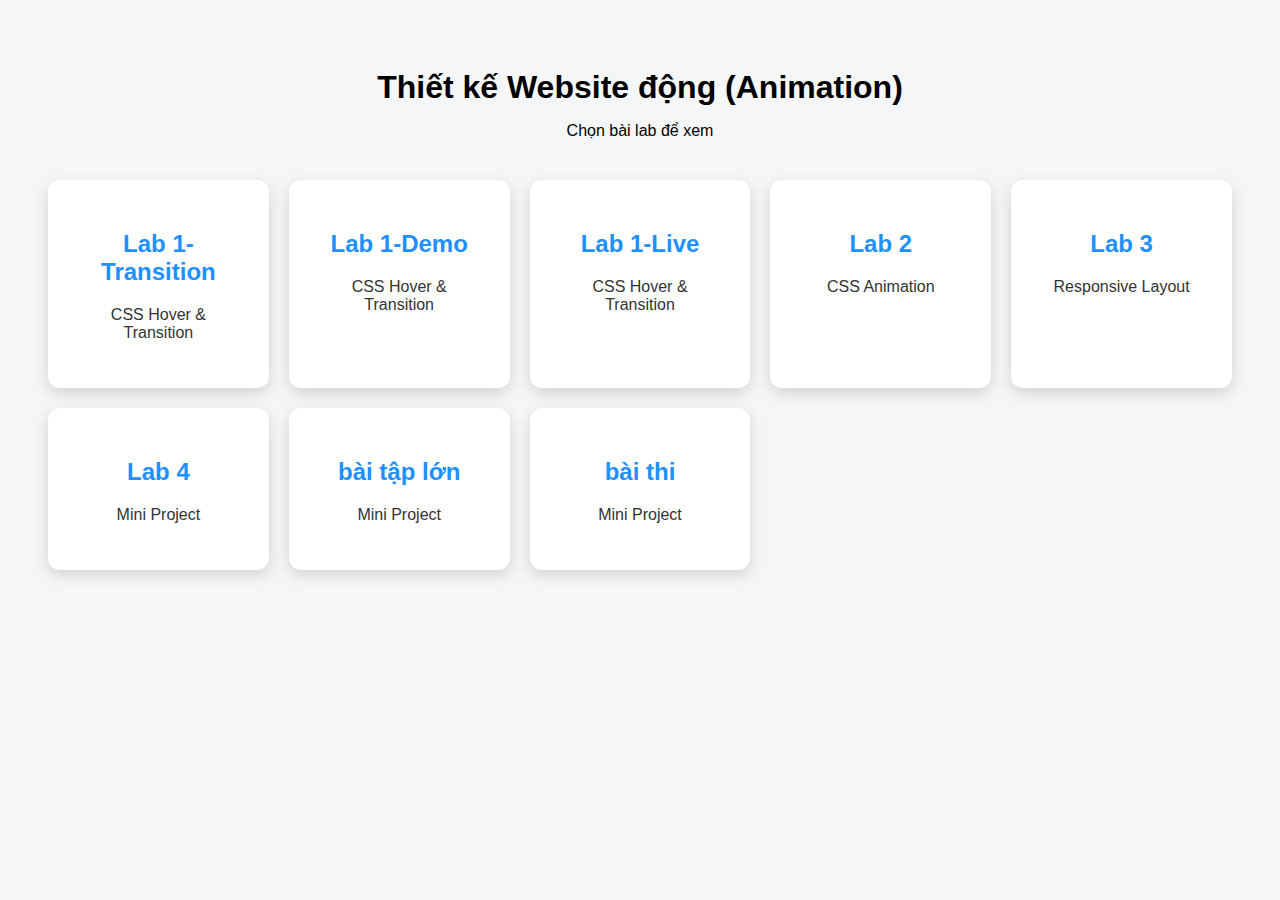
<file: index.html>
<!DOCTYPE html>
<html lang="vi">
<head>
    <meta charset="UTF-8">
    <title>Trang chủ - Thiết kế Website động</title>
    <link rel="stylesheet" href="assets/css/main.css">
</head>
<body>

<h1>Thiết kế Website động (Animation)</h1>
<p>Chọn bài lab để xem</p>

<div class="lab-container">
    <a href="lab1/lab1-transition.html" class="lab-card">
        <h2>Lab 1-Transition</h2>
        <p>CSS Hover & Transition</p>
    </a>

    <a href="lab1/lab1-demo.html" class="lab-card">
        <h2>Lab 1-Demo</h2>
        <p>CSS Hover & Transition</p>
    </a>

    <a href="lab1/lab1-live.html" class="lab-card">
        <h2>Lab 1-Live</h2>
        <p>CSS Hover & Transition</p>
    </a>

    <a href="lab2/lab2.html" class="lab-card">
        <h2>Lab 2</h2>
        <p>CSS Animation</p>
    </a>

    <a href="lab3/lab3.html" class="lab-card">
        <h2>Lab 3</h2>
        <p>Responsive Layout</p>
    </a>

    <a href="lab4/lab4.html" class="lab-card">
        <h2>Lab 4</h2>
        <p>Mini Project</p>
    </a>
    <a href="bài tập lớn/index.html" class="lab-card">
        <h2>bài tập lớn</h2>
        <p>Mini Project</p>
    </a>
    <a href="miniproject2_huynhphuchieu/index.html" class="lab-card">
        <h2>bài thi</h2>
        <p>Mini Project</p>
    </a>
</div>

</body>
</html>
</file>
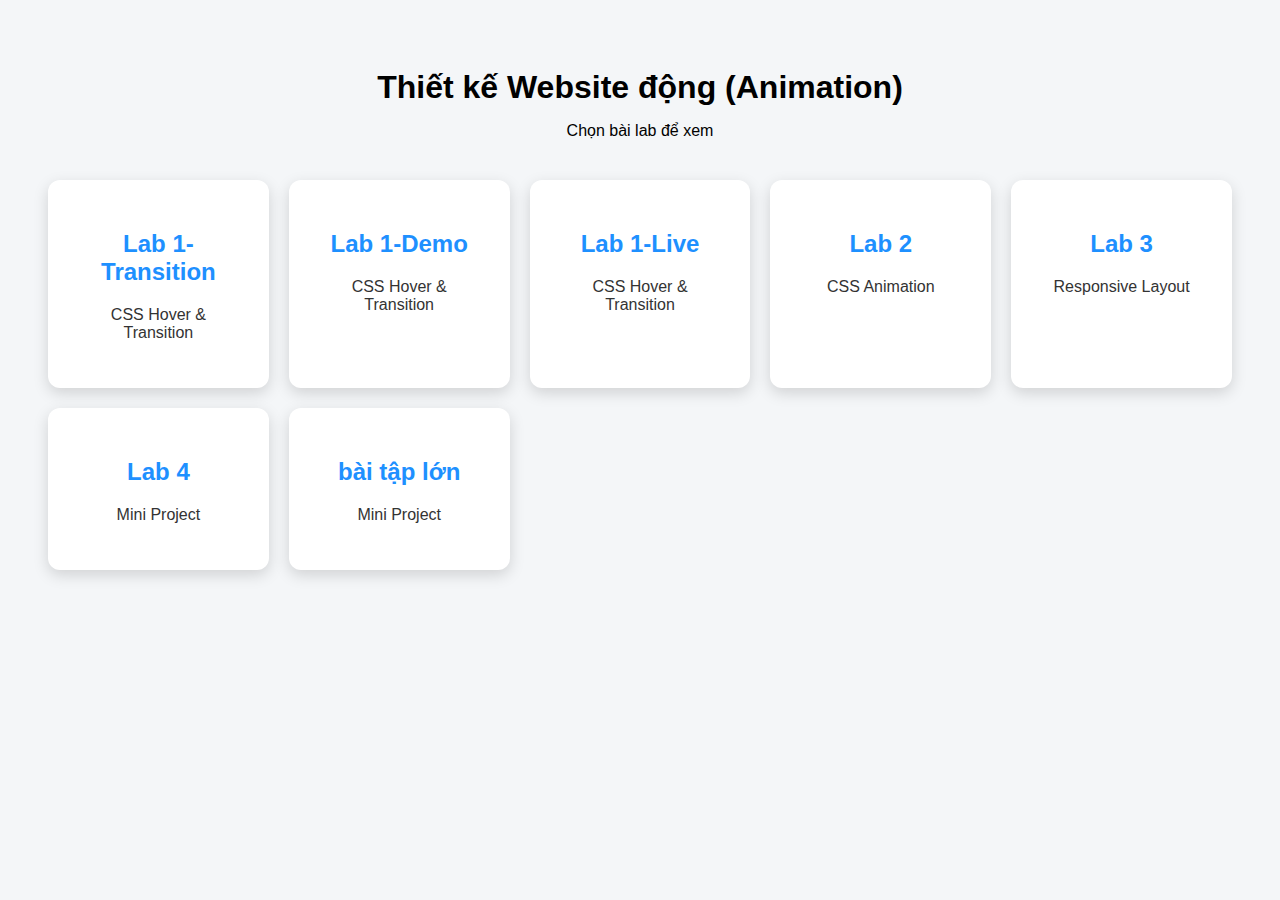
<file: huynhphuchieu/index.html>
<!DOCTYPE html>
<html lang="vi">
<head>
    <meta charset="UTF-8">
    <title>Trang chủ - Thiết kế Website động</title>
    <link rel="stylesheet" href="assets/css/main.css">
</head>
<body>

<h1>Thiết kế Website động (Animation)</h1>
<p>Chọn bài lab để xem</p>

<div class="lab-container">
    <a href="lab1/lab1-transition.html" class="lab-card">
        <h2>Lab 1-Transition</h2>
        <p>CSS Hover & Transition</p>
    </a>

    <a href="lab1/lab1-demo.html" class="lab-card">
        <h2>Lab 1-Demo</h2>
        <p>CSS Hover & Transition</p>
    </a>

    <a href="lab1/lab1-live.html" class="lab-card">
        <h2>Lab 1-Live</h2>
        <p>CSS Hover & Transition</p>
    </a>

    <a href="lab2/lab2.html" class="lab-card">
        <h2>Lab 2</h2>
        <p>CSS Animation</p>
    </a>

    <a href="lab3/lab3.html" class="lab-card">
        <h2>Lab 3</h2>
        <p>Responsive Layout</p>
    </a>

    <a href="lab4/lab4.html" class="lab-card">
        <h2>Lab 4</h2>
        <p>Mini Project</p>
    </a>
    <a href="bài tập lớn/index.html" class="lab-card">
        <h2>bài tập lớn</h2>
        <p>Mini Project</p>
    </a>
</div>

</body>
</html>
</file>
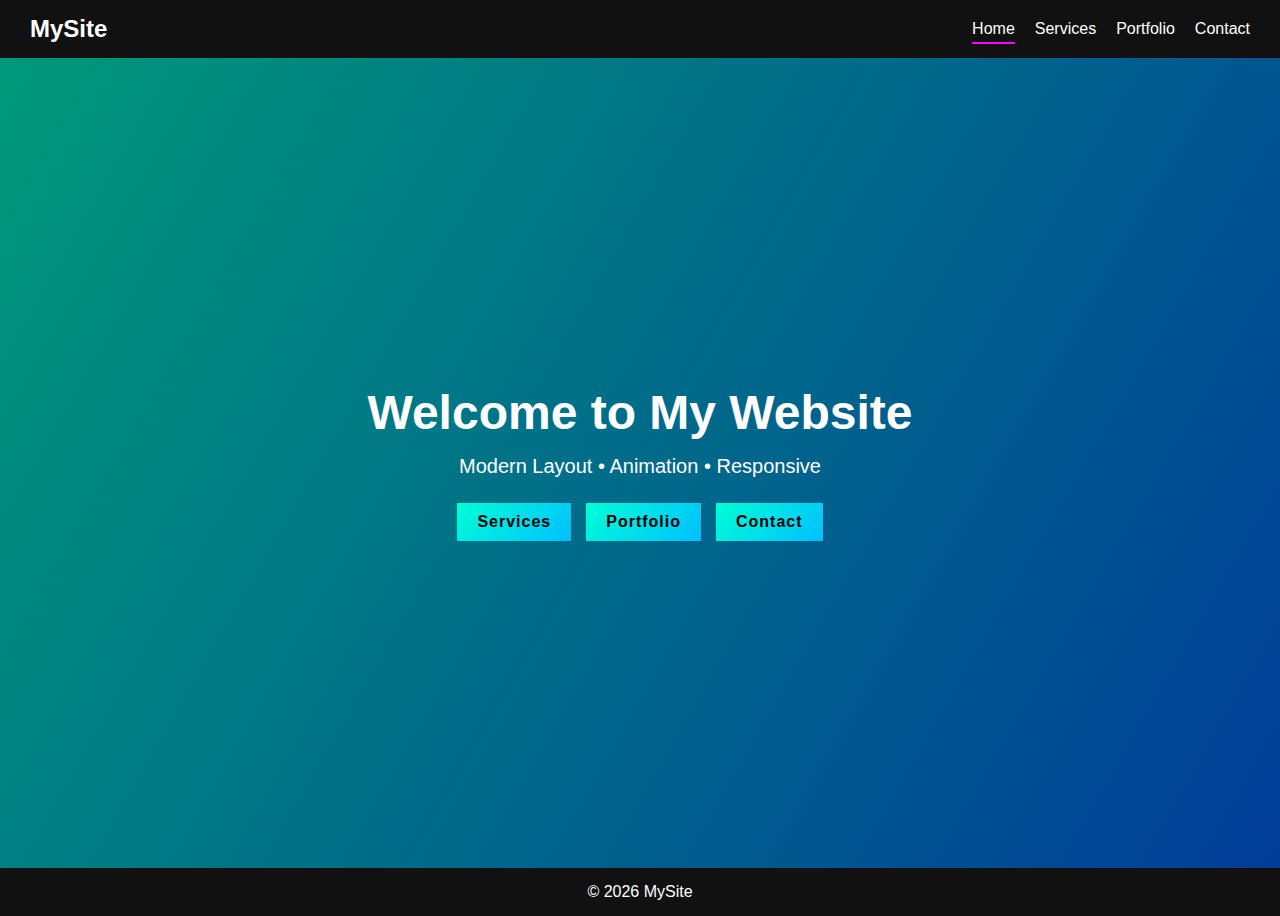
<file: miniproject2_huynhphuchieu/index.html>
<!DOCTYPE html>
<html lang="vi">
<head>
  <meta charset="UTF-8">
  <title>Home</title>
  <link rel="stylesheet" href="assets/css/style.css">
</head>
<body>

<header class="header">
  <div class="container">
    <h1 class="logo">MySite</h1>

    <nav class="nav">
      <ul id="menu">
        <li><a class="active" href="index.html">Home</a></li>
        <li><a href="services.html">Services</a></li>
        <li><a href="portfolio.html">Portfolio</a></li>
        <li><a href="contact.html">Contact</a></li>
      </ul>
    </nav>

    <div class="menu-toggle" id="toggle">☰</div>
  </div>
</header>

<main>
  <section class="hero">
    <div class="hero-bg"></div>
<div class="hero-overlay"></div>
    <div class="hero-content">
      <h1>Welcome to My Website</h1>
      <p>Modern Layout • Animation • Responsive</p>

      <div class="hero-actions">
        <a href="services.html" class="btn">Services</a>
        <a href="portfolio.html" class="btn">Portfolio</a>
        <a href="contact.html" class="btn">Contact</a>
      </div>
    </div>
  </section>
</main>

<footer class="footer">© 2026 MySite</footer>

<script src="assets/js/app.js"></script>
</body>
</html>
</file>
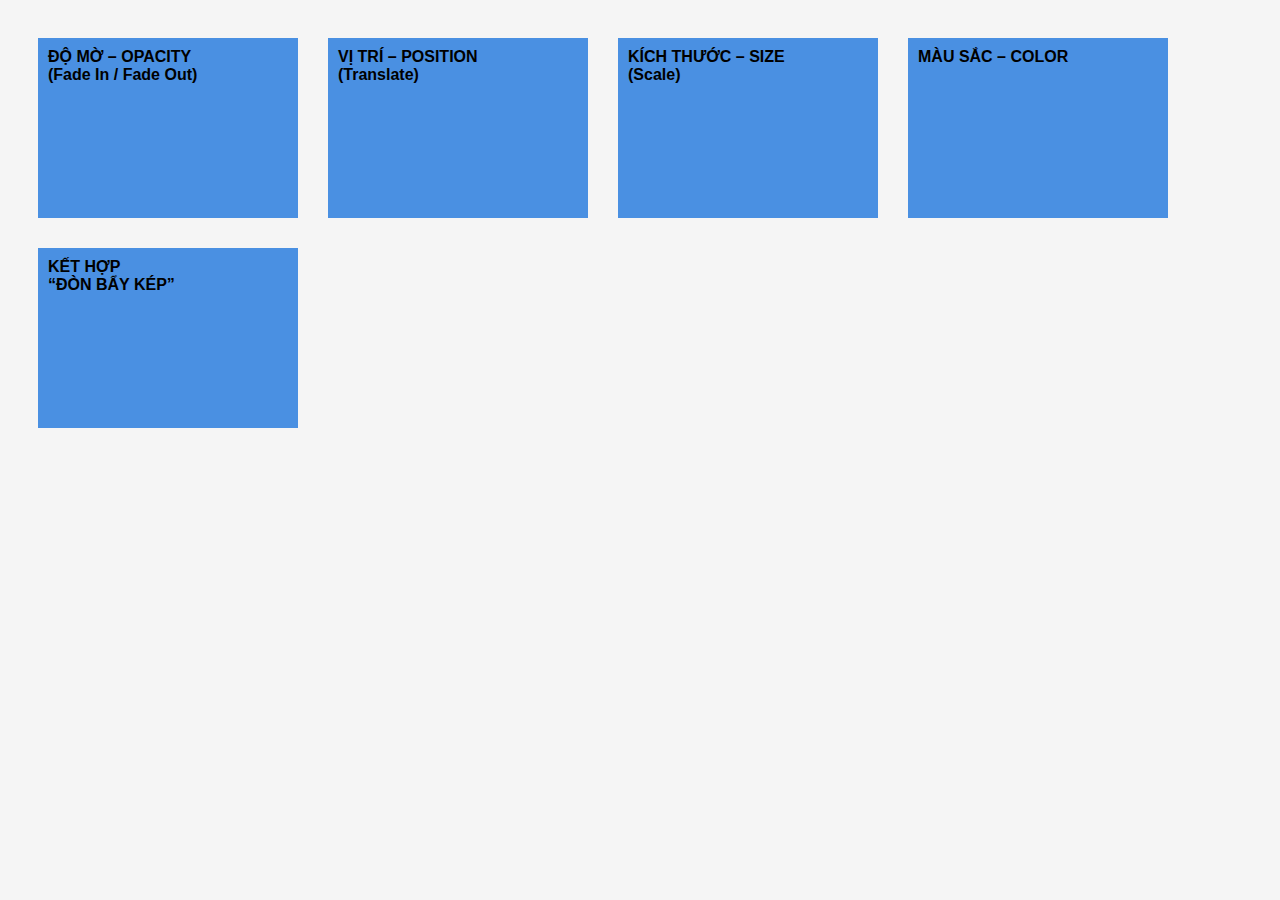
<file: lab1/lab1-demo.html>
<!DOCTYPE html>
<html lang="vi">
<head>
<meta charset="UTF-8">
<title>Animation Demo</title>
<style>
body {
    font-family: Arial, sans-serif;
    background: #f5f5f5;
    padding: 30px;
}

.container {
    display: flex;
    flex-wrap: wrap;
    gap: 30px;
}

/* Khung chung */
.box {
    width: 260px;
    height: 180px;
    background: #4a90e2;
    color: #000;
    padding: 10px;
    box-sizing: border-box;
    font-weight: bold;
}

/* 1. OPACITY */
.fade {
    animation: fade 2s infinite alternate;
}
@keyframes fade {
    from { opacity: 0; }
    to { opacity: 1; }
}

/* 2. POSITION */
.move {
    animation: move 2s infinite alternate;
}
@keyframes move {
    from { transform: translateX(0); }
    to { transform: translateX(60px); }
}

/* 3. SCALE */
.scale {
    animation: scale 2s infinite alternate;
}
@keyframes scale {
    from { transform: scale(0.7); }
    to { transform: scale(1.1); }
}

/* 4. COLOR */
.color {
    animation: color 2s infinite alternate;
}
@keyframes color {
    from { background: #4a90e2; }
    to { background: #2ecc71; }
}

/* 5. KẾT HỢP – ĐÒN BẨY KÉP */
.combo {
    animation: combo 2.5s infinite alternate;
}
@keyframes combo {
    from {
        opacity: 0;
        transform: translateY(40px) scale(0.7);
        background: #4a90e2;
    }
    to {
        opacity: 1;
        transform: translateY(0) scale(1);
        background: #f39c12;
    }
}
</style>
</head>

<body>

<div class="container">
    <div class="box fade">ĐỘ MỜ – OPACITY<br>(Fade In / Fade Out)</div>

    <div class="box move">VỊ TRÍ – POSITION<br>(Translate)</div>

    <div class="box scale">KÍCH THƯỚC – SIZE<br>(Scale)</div>

    <div class="box color">MÀU SẮC – COLOR</div>

    <div class="box combo">KẾT HỢP<br>“ĐÒN BẨY KÉP”</div>
</div>

</body>
</html>
</file>
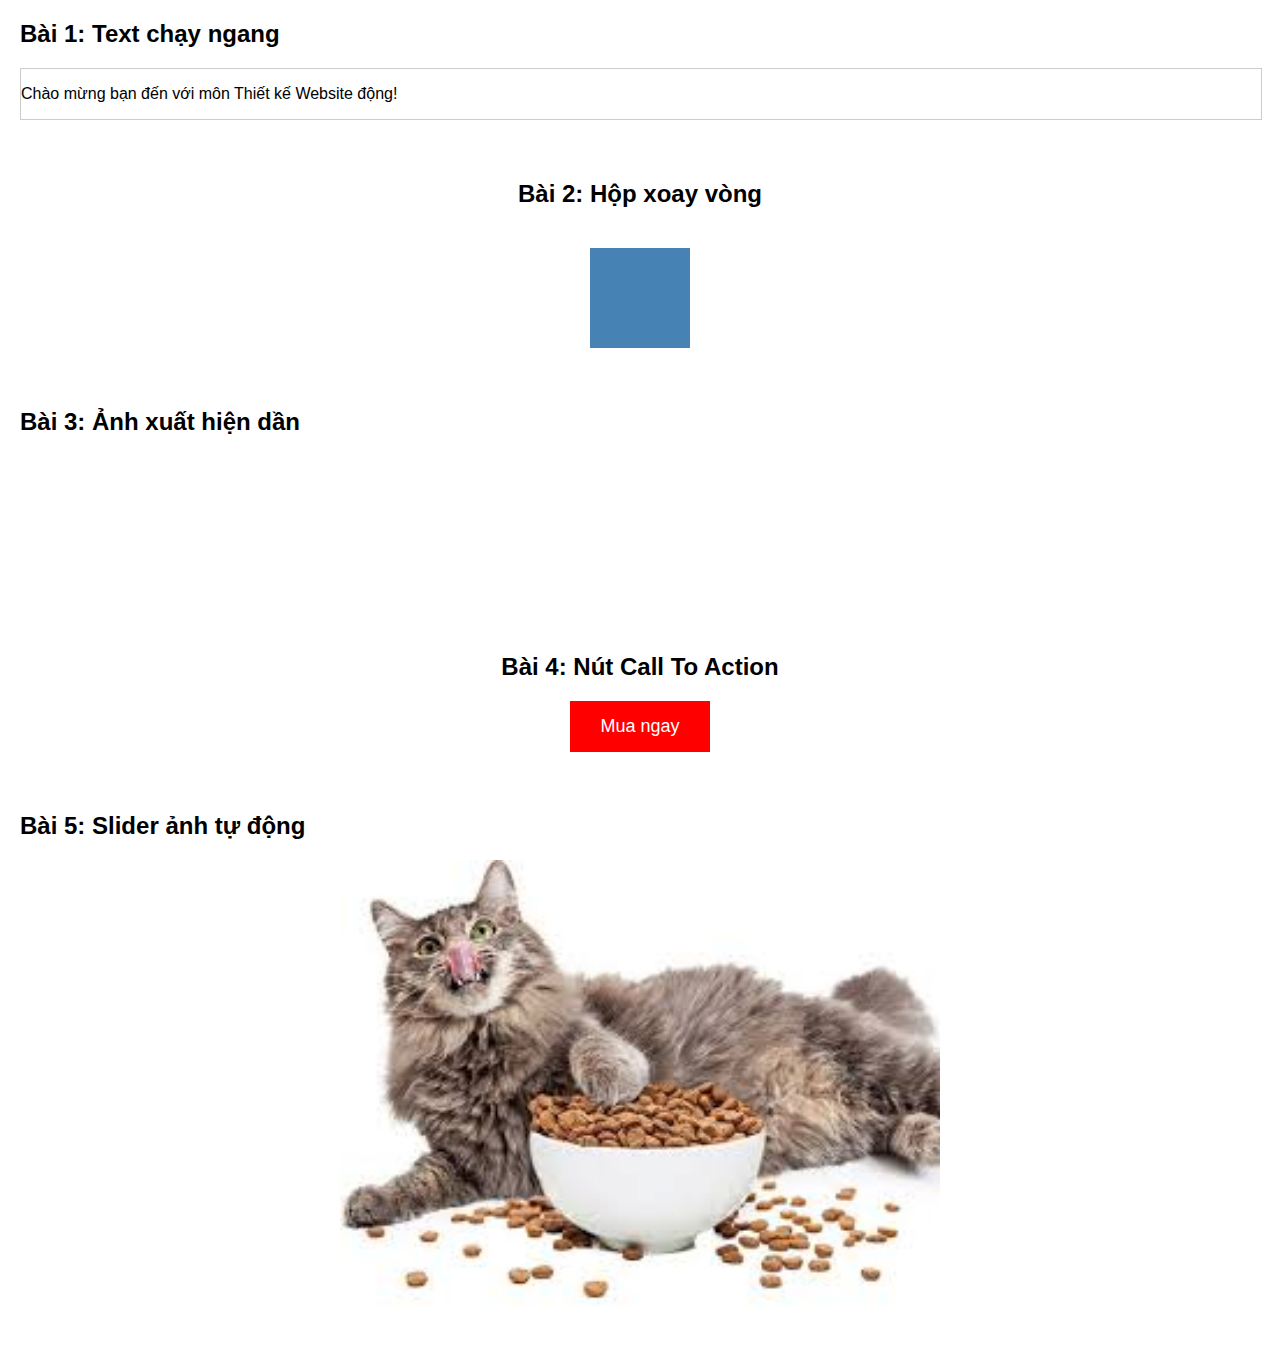
<file: lab2/lab2.html>
<!DOCTYPE html>
<html lang="vi">
<head>
    <meta charset="UTF-8">
    <title>Lab 2 - CSS Keyframes</title>
    <link rel="stylesheet" href="assets/css/style2.css">
</head>
<body>

    <!-- Bài 1: Marquee -->
    <section>
        <h2>Bài 1: Text chạy ngang</h2>
        <div class="marquee">
            <p>Chào mừng bạn đến với môn Thiết kế Website động!</p>
        </div>
    </section>

    <!-- Bài 2: Rotate box -->
    <section class="center">
        <h2>Bài 2: Hộp xoay vòng</h2>
        <div class="box"></div>
    </section>

    <!-- Bài 3: Fade in images -->
    <section>
        <h2>Bài 3: Ảnh xuất hiện dần</h2>
        <div class="fade-container">
            <img src="[data-uri]">
            <img src="[data-uri]">
            <img src="[data-uri]">
        </div>
    </section>

    <!-- Bài 4: CTA Button -->
    <section class="center">
        <h2>Bài 4: Nút Call To Action</h2>
        <button class="cta">Mua ngay</button>
    </section>

    <!-- Bài 5: Slider -->
    <section>
        <h2>Bài 5: Slider ảnh tự động</h2>
        <div class="slider">
            <div class="slides">
                <img src="[data-uri]">
                <img src="[data-uri]">
            </div>
        </div>
    </section>

</body>
</html>
</file>
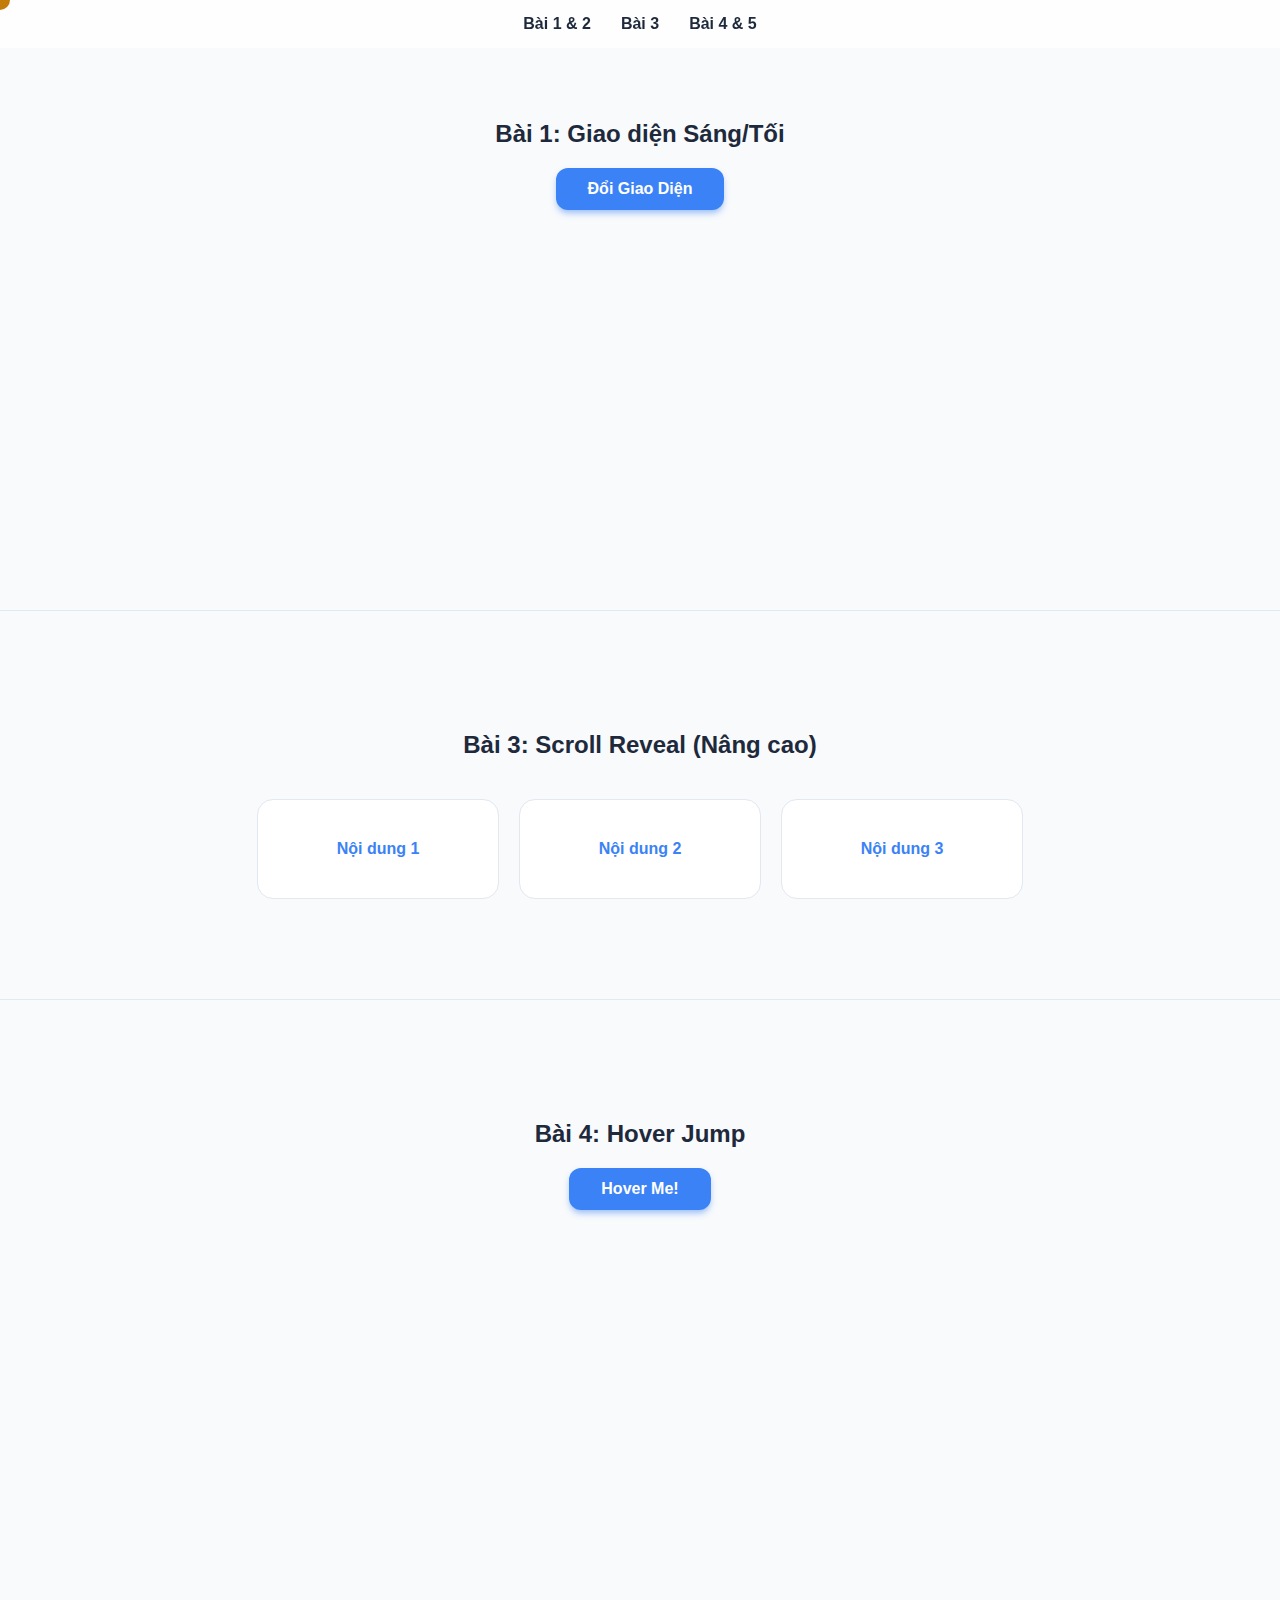
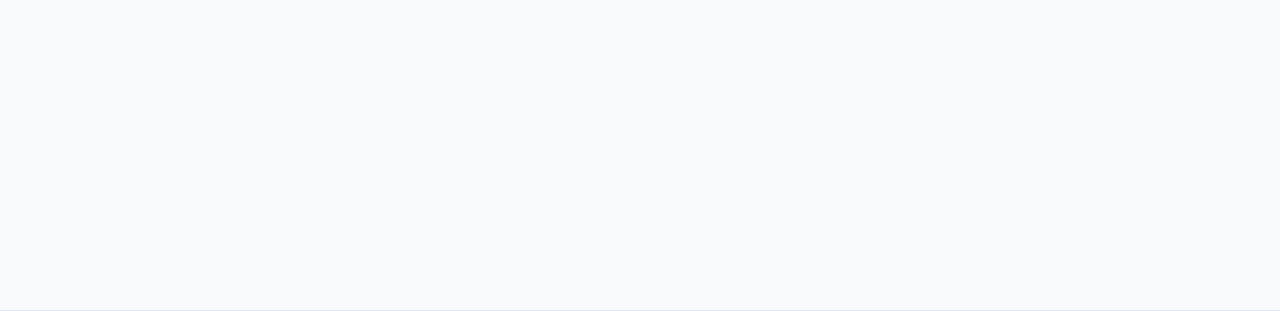
<file: lab3/lab3.html>
<!DOCTYPE html>
<html lang="vi">
<head>
    <meta charset="UTF-8">
    <meta name="viewport" content="width=device-width, initial-scale=1.0">
    <title>Lab 3 - Nâng cao</title>
    <link rel="stylesheet" href="lab3.css">
</head>
<body>

    <nav>
        <ul>
            <li><a href="#bai1" class="nav-link">Bài 1 & 2</a></li>
            <li><a href="#bai3" class="nav-link">Bài 3</a></li>
            <li><a href="#bai4" class="nav-link">Bài 4 & 5</a></li>
        </ul>
    </nav>

    <div class="circle"></div>

    <section id="bai1">
        <h2>Bài 1: Giao diện Sáng/Tối</h2>
        <button id="btn-toggle" class="btn-advance">Đổi Giao Diện</button>
        <div style="height: 300px;"></div>
    </section>

    <section id="bai3">
        <h2>Bài 3: Scroll Reveal (Nâng cao)</h2>
        <div class="container-grid">
            <div class="box">Nội dung 1</div>
            <div class="box">Nội dung 2</div>
            <div class="box">Nội dung 3</div>
        </div>
    </section>

    <section id="bai4">
        <h2>Bài 4: Hover Jump</h2>
        <button class="jump btn-advance">Hover Me!</button>
        <div style="height: 600px;"></div>
    </section>

    <script src="js"></script>
</body>
</html>
</file>
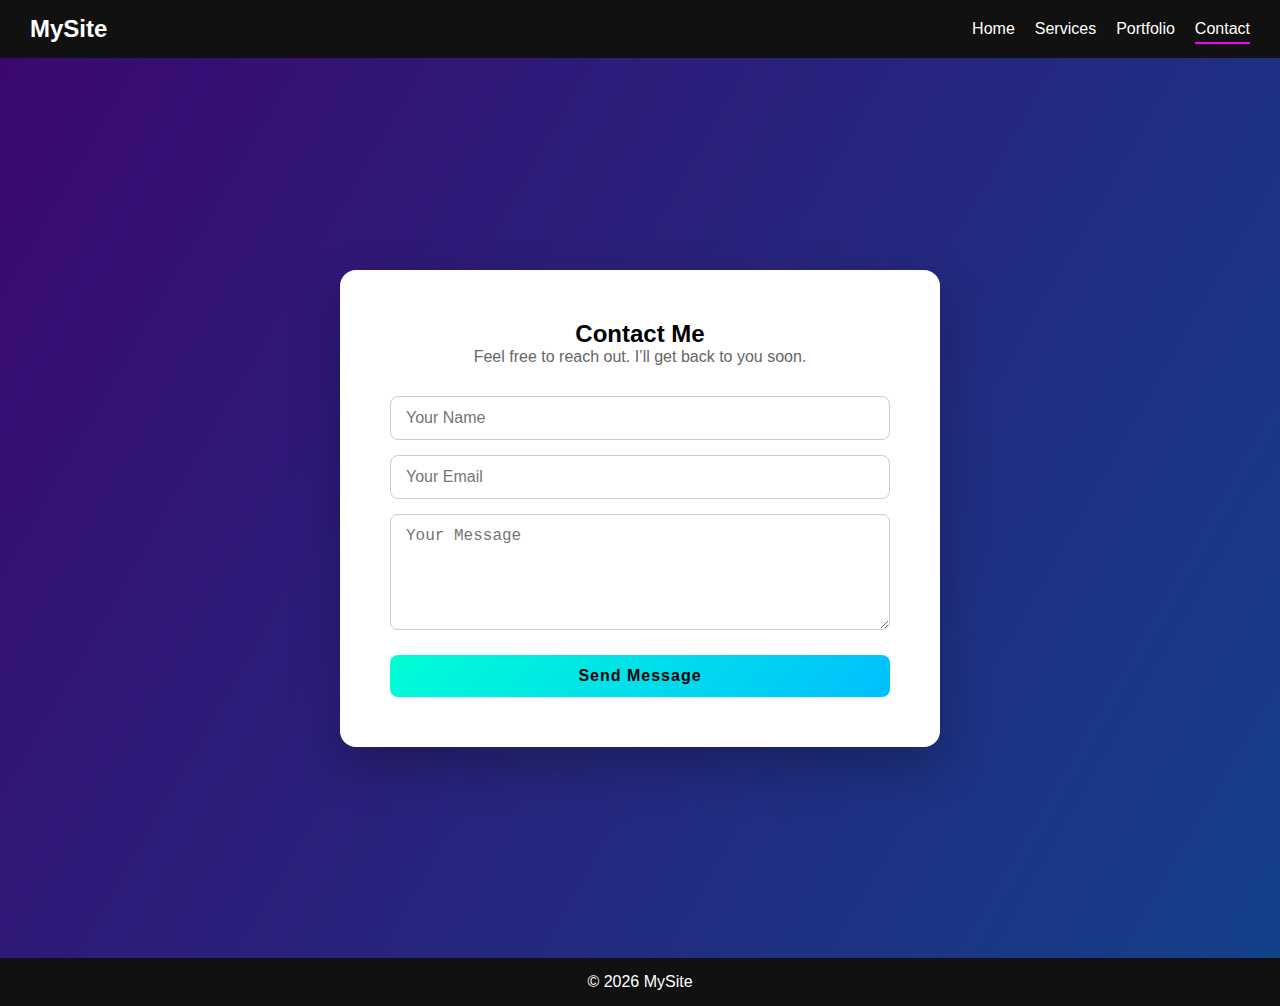
<file: miniproject2_huynhphuchieu/contact.html>
<!DOCTYPE html>
<html lang="vi">
<head>
  <meta charset="UTF-8">
  <title>Contact</title>
  <link rel="stylesheet" href="assets/css/style.css">
</head>
<body>

<header class="header">
  <div class="container">
    <h1 class="logo">MySite</h1>
    <nav class="nav">
      <ul id="menu">
        <li><a href="index.html">Home</a></li>
        <li><a href="services.html">Services</a></li>
        <li><a href="portfolio.html">Portfolio</a></li>
        <li><a class="active" href="contact.html">Contact</a></li>
      </ul>
    </nav>
    <div class="menu-toggle" id="toggle">☰</div>
  </div>
</header>

<main class="page">
    <section class="contact-hero">
  
      <!-- Background giống index nhưng khác màu -->
      <div class="contact-bg"></div>
      <div class="contact-overlay"></div>
  
      <!-- Hộp contact -->
      <div class="contact-box">
        <h2>Contact Me</h2>
        <p class="contact-desc">
          Feel free to reach out. I’ll get back to you soon.
        </p>
  
        <form class="contact-form" id="contactForm">
          <input type="text" placeholder="Your Name" required>
          <input type="email" placeholder="Your Email" required>
          <textarea rows="5" placeholder="Your Message" required></textarea>
  
          <button type="submit" class="btn">Send Message</button>
  
          <p class="thank-you" id="thankYou">
            ✅ Thank you! Your message has been sent.
          </p>
        </form>
      </div>
  
    </section>
  </main>
  

<footer class="footer">© 2026 MySite</footer>
<script src="assets/js/app.js"></script>
</body>
</html>
</file>
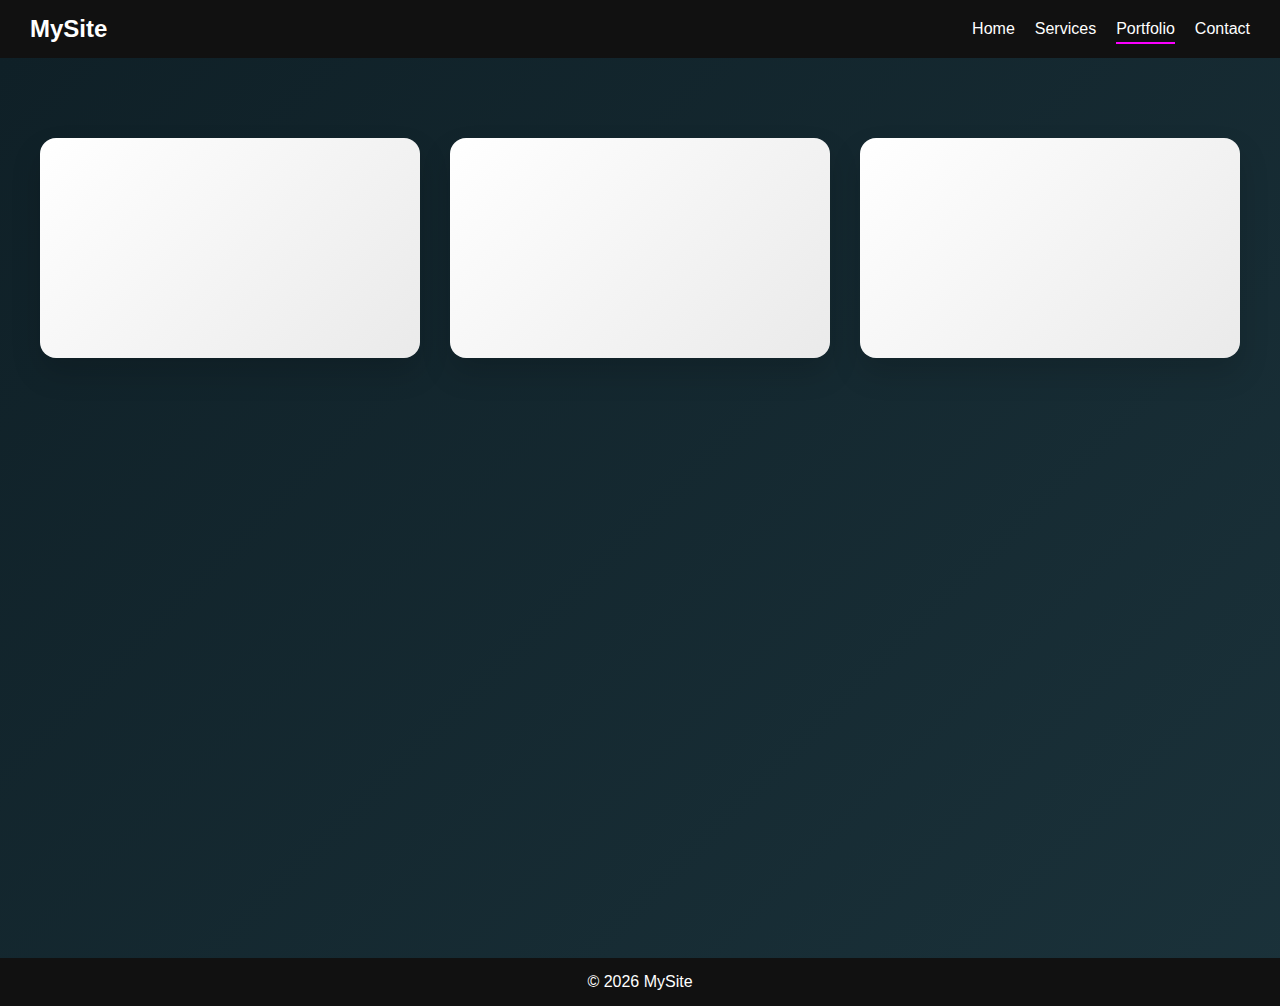
<file: miniproject2_huynhphuchieu/portfolio.html>
<!DOCTYPE html>
<html lang="vi">
<head>
  <meta charset="UTF-8">
  <title>Portfolio</title>
  <link rel="stylesheet" href="assets/css/style.css">
</head>
<body>

<header class="header">
  <div class="container">
    <h1 class="logo">MySite</h1>
    <nav class="nav">
      <ul id="menu">
        <li><a href="index.html">Home</a></li>
        <li><a href="services.html">Services</a></li>
        <li><a class="active" href="portfolio.html">Portfolio</a></li>
        <li><a href="contact.html">Contact</a></li>
      </ul>
    </nav>
    <div class="menu-toggle" id="toggle">☰</div>
  </div>
</header>

<main class="page">
    <section class="portfolio">

        <div class="flip-card">
          <div class="flip-inner">
            <div class="front card project-1"></div>

            <div class="back card">
              <p>HTML • CSS • Animation</p>
            </div>
          </div>
        </div>
      
        <div class="flip-card">
          <div class="flip-inner">
            <div class="front card project-2"></div>

            <div class="back card">
              <p>Modern Interface</p>
            </div>
          </div>
        </div>
      
        <div class="flip-card">
          <div class="flip-inner">
            <div class="front card project-3"></div>

            <div class="back card">
              <p>JS Interaction</p>
            </div>
          </div>
        </div>
      
      </section>
      
</main>

<footer class="footer">© 2026 MySite</footer>
<script src="assets/js/app.js"></script>
</body>
</html>
</file>
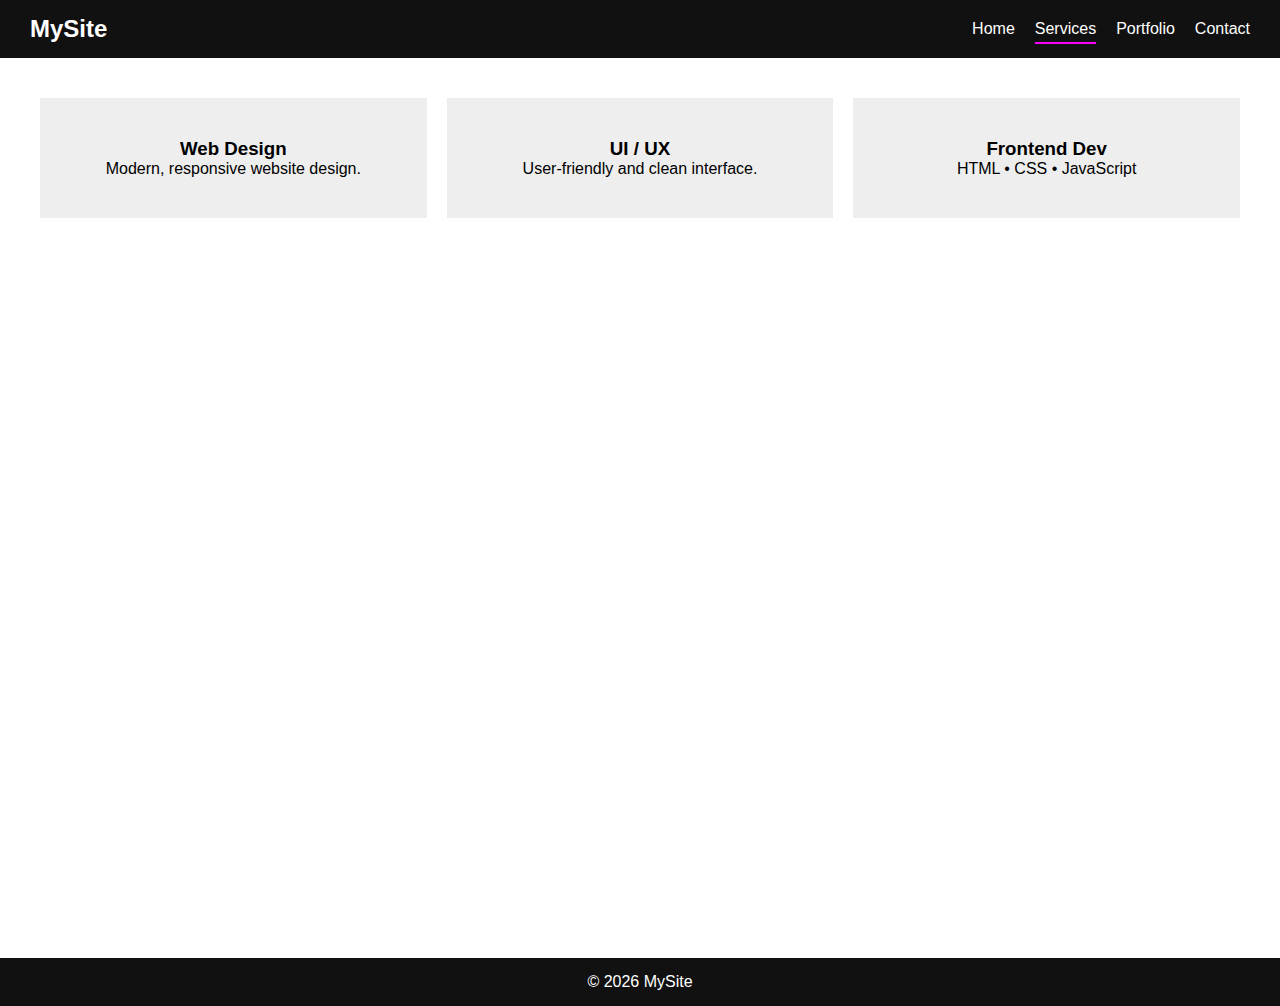
<file: miniproject2_huynhphuchieu/services.html>
<!DOCTYPE html>
<html lang="vi">
<head>
  <meta charset="UTF-8">
  <title>Services</title>
  <link rel="stylesheet" href="assets/css/style.css">
</head>
<body>

<header class="header">
  <div class="container">
    <h1 class="logo">MySite</h1>
    <nav class="nav">
      <ul id="menu">
        <li><a href="index.html">Home</a></li>
        <li><a class="active" href="services.html">Services</a></li>
        <li><a href="portfolio.html">Portfolio</a></li>
        <li><a href="contact.html">Contact</a></li>
      </ul>
    </nav>
    <div class="menu-toggle" id="toggle">☰</div>
  </div>
</header>

<main class="page">
    <section class="services">

        <div class="card">
          <h3>Web Design</h3>
          <p>Modern, responsive website design.</p>
        </div>
      
        <div class="card">
          <h3>UI / UX</h3>
          <p>User-friendly and clean interface.</p>
        </div>
      
        <div class="card">
          <h3>Frontend Dev</h3>
          <p>HTML • CSS • JavaScript</p>
        </div>
      
      </section>
      
 
</main>

<footer class="footer">© 2026 MySite</footer>
<script src="assets/js/app.js"></script>
</body>
</html>
</file>
<file: assets/css/main.css>
body {
    font-family: Arial, sans-serif;
    background: #f4f6f8;
    text-align: center;
    padding: 40px;
}

h1 {
    margin-bottom: 10px;
}

.lab-container {
    display: grid;
    grid-template-columns: repeat(auto-fit, minmax(220px, 1fr));
    gap: 20px;
    margin-top: 40px;
}

.lab-card {
    background: #fff;
    padding: 30px;
    border-radius: 12px;
    text-decoration: none;
    color: #333;
    box-shadow: 0 5px 15px rgba(0,0,0,0.15);
    transition: transform .3s ease, box-shadow .3s ease;
}

.lab-card:hover {
    transform: translateY(-10px);
    box-shadow: 0 15px 30px rgba(0,0,0,0.3);
}

.lab-card h2 {
    color: #1e90ff;
}
</file>
<file: huynhphuchieu/assets/css/main.css>
body {
    font-family: Arial, sans-serif;
    background: #f4f6f8;
    text-align: center;
    padding: 40px;
}

h1 {
    margin-bottom: 10px;
}

.lab-container {
    display: grid;
    grid-template-columns: repeat(auto-fit, minmax(220px, 1fr));
    gap: 20px;
    margin-top: 40px;
}

.lab-card {
    background: #fff;
    padding: 30px;
    border-radius: 12px;
    text-decoration: none;
    color: #333;
    box-shadow: 0 5px 15px rgba(0,0,0,0.15);
    transition: transform .3s ease, box-shadow .3s ease;
}

.lab-card:hover {
    transform: translateY(-10px);
    box-shadow: 0 15px 30px rgba(0,0,0,0.3);
}

.lab-card h2 {
    color: #1e90ff;
}
</file>
<file: miniproject2_huynhphuchieu/assets/css/style.css>
html, body {
    height: 100%;
  }
  
  body {
    display: flex;
    flex-direction: column;
  }
  * {
    box-sizing: border-box;
    margin: 0;
    padding: 0;
  }
  
  body {
    font-family: Arial, sans-serif;
  }
  
  /* ===== HEADER ===== */
  .header {
    position: sticky;
    top: 0;
    background: #111;
    color: #fff;
    z-index: 1000;
  }
  
  .container {
    display: flex;
    justify-content: space-between;
    align-items: center;
    padding: 15px 30px;
  }
  
  .logo {
    font-size: 24px;
  }
  
  .nav ul {
    display: flex;
    gap: 20px;
    list-style: none;
  }
  
  .nav a {
    color: #fff;
    text-decoration: none;
    padding-bottom: 5px;
  }
  
  .nav a.active {
    border-bottom: 2px solid rgb(251, 0, 255);
  }
  
  .menu-toggle {
    display: none;
    cursor: pointer;
    font-size: 26px;
  }
  
  /* ===== HERO ===== */
  .hero {
    position: relative;
    height: 90vh;
    overflow: hidden;
    display: flex;
    justify-content: center;
    align-items: center;
    color: white;
  }
  
  /* Background */
  .hero-bg {
    position: absolute;
    inset: 0;
    background: linear-gradient(120deg, #00ffcc, #0066ff);
    animation: bgMove 6s infinite alternate;
    z-index: 1;
  }
  
  @keyframes bgMove {
    from { transform: scale(1); }
    to { transform: scale(1.2); }
  }
  
  /* Overlay */
  .hero-overlay {
    position: absolute;
    inset: 0;
    background: rgba(0,0,0,0.4);
    animation: overlayFade 1.5s ease forwards;
    z-index: 2;
  }
  
  @keyframes overlayFade {
    from { opacity: 0; }
    to { opacity: 1; }
  }
  
  /* Content */
  .hero-content {
    position: relative;
    z-index: 3;
    text-align: center;
    animation: contentUp 1.2s ease forwards;
  }
  
  .hero-content h1 {
    font-size: 48px;
    margin-bottom: 15px;
  }
  
  .hero-content p {
    font-size: 20px;
    margin-bottom: 25px;
  }
  
  @keyframes contentUp {
    from {
      opacity: 0;
      transform: translateY(40px);
    }
    to {
      opacity: 1;
      transform: translateY(0);
    }
  }
  
  .hero-actions {
    display: flex;
    gap: 15px;
    justify-content: center;
  }
  
  /* ===== BUTTON ===== */
  .btn {
    padding: 10px 20px;
    background: cyan;
    border: none;
    color: #000;
    text-decoration: none;
    transition: 0.3s;
  }
  
  .btn:hover {
    box-shadow: 0 0 20px cyan;
  }
  
  /* ===== SERVICES / PORTFOLIO ===== */
  .services,
  .portfolio {
    display: grid;
    grid-template-columns: repeat(auto-fit, minmax(200px, 1fr));
    gap: 20px;
    padding: 40px;
  }
  
  .card {
    padding: 40px;
    background: #eee;
    text-align: center;
    transition: transform 0.3s;
  }
  
  .card:hover {
    transform: scale(1.1);
  }
  
  /* Flip Card */
  .flip-card {
    perspective: 1000px;
  }
  
  .flip-inner {
    transition: transform 0.6s;
    transform-style: preserve-3d;
  }
  
  .flip-card:hover .flip-inner {
    transform: rotateY(180deg);
  }
  
  .front,
  .back {
    padding: 50px;
    backface-visibility: hidden;
  }
  
  .back {
    transform: rotateY(180deg);
    background: #00ffcc;
  }
  
  /* ===== CONTACT ===== */
  .contact {
    display: flex;
    flex-direction: column;
    gap: 15px;
    padding: 40px;
  }
  
  /* ===== FOOTER ===== */
  .footer {
    text-align: center;
    padding: 15px;
    background: #111;
    color: #fff;
  }
  
  /* ===== MOBILE ===== */
  @media (max-width: 768px) {
    .nav ul {
      position: absolute;
      top: 60px;
      right: 0;
      flex-direction: column;
      background: #222;
      width: 200px;
      transform: translateX(100%);
      transition: 0.3s;
    }
  
    .nav ul.show {
      transform: translateX(0);
    }
  
    .menu-toggle {
      display: block;
    }
  }
  .flip-card:hover .flip-inner {
    transform: rotateY(180deg);
  }
  /* CONTACT – CLEAN VERSION */
.contact {
    max-width: 600px;
    margin: 80px auto;
    padding: 40px;
    background: #f9f9f9;
    border-radius: 12px;
    box-shadow: 0 10px 30px rgba(0,0,0,0.08);
    text-align: center;
  }
  
  .contact h2 {
    font-size: 32px;
    margin-bottom: 10px;
  }
  
  .contact-desc {
    color: #666;
    margin-bottom: 30px;
  }
  
  .contact-form {
    display: flex;
    flex-direction: column;
    gap: 15px;
  }
  
  .contact-form input,
  .contact-form textarea {
    padding: 12px 15px;
    border-radius: 8px;
    border: 1px solid #ccc;
    font-size: 16px;
  }
  
  .contact-form input:focus,
  .contact-form textarea:focus {
    outline: none;
    border-color: cyan;
    box-shadow: 0 0 8px rgba(0,255,255,0.4);
  }
  
  .contact-form .btn {
    margin-top: 10px;
    padding: 12px;
    font-size: 16px;
    border-radius: 8px;
  }
  /* THANK YOU MESSAGE */
.thank-you {
    margin-top: 20px;
    color: #00c896;
    font-weight: bold;
    opacity: 0;
    transform: translateY(10px);
    transition: 0.5s ease;
    display: none;
  }
  
  /* SHOW STATE */
  .thank-you.show {
    display: block;
    opacity: 1;
    transform: translateY(0);
  }
  
  /* BUTTON NÂNG CAO HƠN */
  .btn {
    background: linear-gradient(135deg, #00ffd5, #00bfff);
    color: #000;
    font-weight: bold;
    letter-spacing: 1px;
  }
  
  .btn:hover {
    transform: translateY(-2px);
    box-shadow: 0 10px 25px rgba(0,255,255,0.6);
  }
  main {
    flex: 1;
  }
  .project-1 {
    background: red;
  }
  .project-2 {
    background: red;
  }
  .project-3 {
    background: red;
  }
      /* CONTACT HERO BACKGROUND */
.contact-hero {
    position: relative;
    min-height: 100vh;
    display: flex;
    justify-content: center;
    align-items: center;
    overflow: hidden;
  }
  
  /* LỚP NỀN */
  .contact-bg {
    position: absolute;
    inset: 0;
    background: linear-gradient(120deg, #6a11cb, #2575fc);
    animation: contactBgMove 6s infinite alternate;
    z-index: 1;
  }
  
  @keyframes contactBgMove {
    from { transform: scale(1); }
    to { transform: scale(1.15); }
  }
  
  /* LỚP PHỦ */
  .contact-overlay {
    position: absolute;
    inset: 0;
    background: rgba(0,0,0,0.45);
    z-index: 2;
  }
  
  /* HỘP FORM */
  .contact-box {
    position: relative;
    z-index: 3;
    background: #fff;
    padding: 50px;
    border-radius: 16px;
    width: 100%;
    max-width: 600px;
    box-shadow: 0 20px 50px rgba(0,0,0,0.25);
    text-align: center;
    animation: fadeUp 1.2s ease;
  }
  
  @keyframes fadeUp {
    from {
      opacity: 0;
      transform: translateY(40px);
    }
    to {
      opacity: 1;
      transform: translateY(0);
    }
  }
  .thank-you {
    margin-top: 15px;
    color: #00c9a7;
    display: none;
    font-weight: bold;
  }
     /* ===== PORTFOLIO BACKGROUND (NO IMAGE) ===== */
.page {
    min-height: 100vh;
  }
  
  .portfolio {
    min-height: 100vh;
    padding: 80px 40px;
  
    display: grid;
    grid-template-columns: repeat(auto-fit, minmax(260px, 1fr));
    gap: 30px;
  
    background: linear-gradient(135deg, #0f2027, #203a43, #2c5364);
    background-size: 300% 300%;
    animation: bgMove 10s infinite alternate;
  }
  
  @keyframes bgMove {
    from { background-position: 0% 50%; }
    to   { background-position: 100% 50%; }
  }
  .front.card {
    height: 220px;
    border-radius: 16px;
    background: linear-gradient(135deg, #ffffff, #eaeaea);
    display: flex;
    align-items: center;
    justify-content: center;
  
    font-size: 22px;
    font-weight: bold;
    color: #333;
  
    box-shadow: 0 15px 30px rgba(0,0,0,0.15);
  }
  .project-1 {
    background: linear-gradient(135deg, #00ffcc, #00bfff);
  }
  
  .project-2 {
    background: linear-gradient(135deg, #ff9a9e, #fad0c4);
  }
  
  .project-3 {
    background: linear-gradient(135deg, #a18cd1, #fbc2eb);
  }
  .flip-card {
    perspective: 1200px;
  }
  
  .flip-inner {
    transition: transform 0.7s ease;
    transform-style: preserve-3d;
  }
  
  .flip-card:hover .flip-inner {
    transform: rotateY(180deg);
  }
  
  .front,
  .back {
    backface-visibility: hidden;
  }
  
  .back.card {
    background: #111;
    color: #fff;
    transform: rotateY(180deg);
  
    display: flex;
    align-items: center;
    justify-content: center;
  
    font-size: 18px;
    border-radius: 16px;
  }
</file>
<file: lab2/assets/css/style2.css>
/* lap2 */
body {
    font-family: Arial, sans-serif;
    margin: 20px;
}

section {
    margin-bottom: 60px;
}

.center {
    text-align: center;
}

/* ===== BÀI 1: MARQUEE ===== */
.marquee {
    width: 100%;
    overflow: hidden;
    white-space: nowrap;
    border: 1px solid #ccc;
}

.marquee p {
    display: inline-block;
    animation: moveText 10s linear infinite;
}

@keyframes moveText {
    from {
        transform: translateX(100%);
    }
    to {
        transform: translateX(-100%);
    }
}

/* ===== BÀI 2: ROTATE BOX ===== */
.box {
    width: 100px;
    height: 100px;
    background: steelblue;
    margin: 40px auto;
    animation: rotateBox 3s linear infinite;
}

@keyframes rotateBox {
    from {
        transform: rotate(0deg);
    }
    to {
        transform: rotate(360deg);
    }
}

/* ===== BÀI 3: FADE IN ===== */
.fade-container img {
    width: 200px;
    margin-right: 10px;
    opacity: 0;
    animation: fadeIn 2s ease forwards;
}

.fade-container img:nth-child(1) {
    animation-delay: 0s;
}
.fade-container img:nth-child(2) {
    animation-delay: 0.5s;
}
.fade-container img:nth-child(3) {
    animation-delay: 1s;
}

@keyframes fadeIn {
    from {
        opacity: 0;
    }
    to {
        opacity: 1;
    }
}

/* ===== BÀI 4: CTA BUTTON ===== */
.cta {
    padding: 15px 30px;
    font-size: 18px;
    color: white;
    background: red;
    border: none;
    cursor: pointer;
    animation: blink 1s infinite alternate;
}

@keyframes blink {
    0% {
        background: red;
        transform: scale(1);
    }
    50% {
        background: orange;
        transform: scale(1.05);
    }
    100% {
        background: red;
        transform: scale(1);
    }
}

/* ===== BÀI 5: SLIDER ===== */
.slider {
    width: 600px;
    overflow: hidden;
    margin: auto;
}

.slides {
    display: flex;
    animation: slide 15s infinite;
}

.slides img {
    width: 100%;
    flex-shrink: 0;
}

@keyframes slide {
    0% { transform: translateX(0); }
    33% { transform: translateX(-100%); }
    66% { transform: translateX(-200%); }
    100% { transform: translateX(0); }
}
</file>
<file: lab3/lab3.css>
:root {
    --primary: #3b82f6;
    --primary-dark: #1d4ed8;
    --bg-light: #f8fafc;
    --bg-dark: #0f172a;
    --text-light: #1e293b;
    --text-dark: #f1f5f9;
}

body {
    margin: 0; font-family: 'Inter', sans-serif;
    background-color: var(--bg-light); color: var(--text-light);
    transition: background 0.4s cubic-bezier(0.4, 0, 0.2, 1);
}

/* Bài 1: Dark Mode */
body.dark { background-color: var(--bg-dark); color: var(--text-dark); }

section { padding: 100px 20px; text-align: center; border-bottom: 1px solid #e2e8f0; }
body.dark section { border-bottom: 1px solid #1e293b; }

/* Bài 2: Menu Highlight */
nav { position: fixed; top: 0; width: 100%; background: rgba(255,255,255,0.8); backdrop-filter: blur(10px); z-index: 1000; }
body.dark nav { background: rgba(15, 23, 42, 0.8); }
nav ul { display: flex; justify-content: center; list-style: none; padding: 15px; margin: 0; }
nav a { text-decoration: none; color: inherit; font-weight: 600; margin: 0 15px; transition: 0.3s; }
nav a.active { color: var(--primary); border-bottom: 2px solid var(--primary); }

/* Nút bấm nâng cao */
.btn-advance {
    padding: 12px 32px; background: var(--primary); color: white; border: none;
    border-radius: 12px; cursor: pointer; font-size: 16px; font-weight: bold;
    box-shadow: 0 4px 6px -1px rgba(59, 130, 246, 0.5); transition: 0.3s;
}
.btn-advance:hover { transform: translateY(-2px); box-shadow: 0 10px 15px -3px rgba(59, 130, 246, 0.4); }

/* Bài 3: Box nâng cao */
.container-grid { display: flex; gap: 20px; justify-content: center; margin-top: 40px; }
.box {
    width: 200px; padding: 40px 20px; background: white; border: 1px solid #e2e8f0;
    border-radius: 16px; font-weight: bold; color: var(--primary);
    opacity: 0; transform: translateY(40px) scale(0.9);
    transition: all 0.8s cubic-bezier(0.34, 1.56, 0.64, 1);
}
body.dark .box { background: #1e293b; border-color: #334155; }
.box.show { opacity: 1; transform: translateY(0) scale(1); }

/* Bài 4: Jump Animation */
.animate { animation: softJump 0.5s ease; }
@keyframes softJump {
    0%, 100% { transform: translateY(0); }
    50% { transform: translateY(-12px); }
}

/* Bài 5: Circle nâng cao */
.circle {
    position: fixed; width: 20px; height: 20px; background: var(--primary);
    border-radius: 50%; pointer-events: none; z-index: 9999;
    mix-blend-mode: difference; /* Hiệu ứng đổi màu khi đi qua văn bản */
}
</file>
